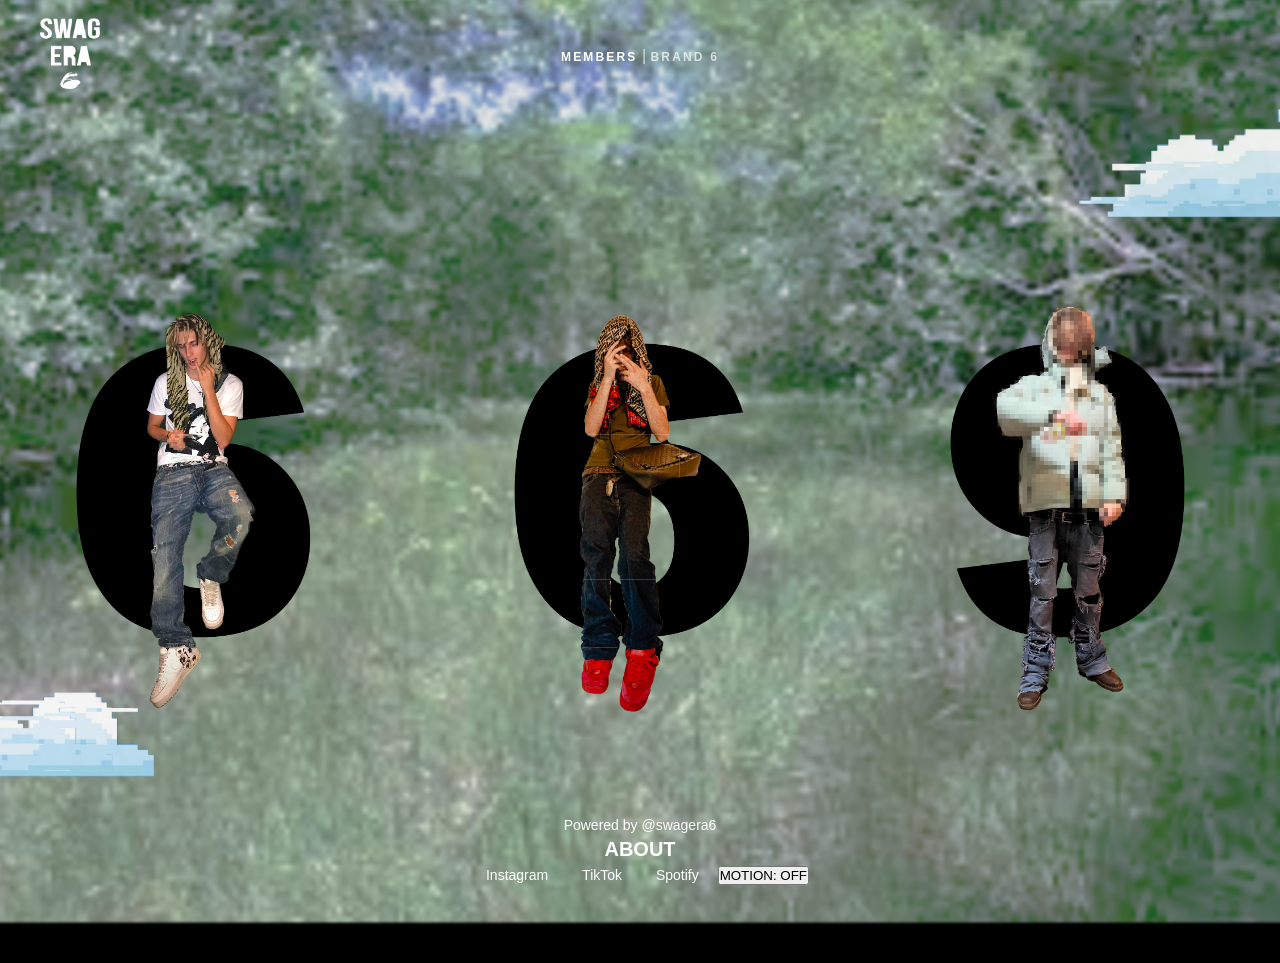
<file: index.html>
<!DOCTYPE html>
<html lang="it">
<head>
  <meta charset="UTF-8" />
  <title>SWAG ERA 6 – Members</title>
  <meta name="viewport" content="width=device-width, initial-scale=1" />
  <link rel="stylesheet" href="style.css" />
</head>
<body>
  <!-- SFONDO + NUVOLI -->
  <div class="background-layer">
     <img src="images/sfondo.png" alt="" class="bg-image" />
    <div class="clouds">
      <img src="images/nuvola.png" alt="" class="cloud cloud-left" />
      <img src="images/nuvola2.png" alt="" class="cloud cloud-right" />
    </div>
  </div>

  <div class="page-wrapper">
    <!-- HEADER: LOGO A SINISTRA, NAV CENTRALE, MENU DESTRA -->
    <header class="site-header">
      <div class="header-left">
        <a href="index.html" class="logo-link">
          <img src="images/logo.png" alt="SWAG ERA 6" class="logo-img" />
        </a>
      </div>

      <nav class="header-center">
        <a href="index.html" class="nav-btn active">MEMBERS</a>
        <span class="nav-divider">|</span>
        <a href="brand6.html" class="nav-btn">BRANd 6</a>
      </nav>

      <div class="header-right">
  <div class="header-placeholder"></div>
</div>

    </header>

    <!-- STAGE CENTRALE: 669 + ARTISTI + NUVOLI DAVANTI -->
    <main class="main-stage">
      <section class="artists-strip" id="artists-strip">
        <!-- ARTISTA SINISTRA – NUMERO 6 -->
        <article class="artist-card" data-artist="artist1">
        
          <div class="artist-photo">
            <img src="images/pic_ramon.png" alt="Artist 1" />
          </div>
        </article>

        <!-- ARTISTA CENTRALE – NUMERO 6 -->
        <article class="artist-card" data-artist="artist2">
          
          <div class="artist-photo">
            <img src="images/pic_divi.png" alt="Artist 2" />
          </div>
        </article>

        <!-- ARTISTA DESTRA – NUMERO 9 -->
        <article class="artist-card" data-artist="artist3">
          
          <div class="artist-photo">
            <img src="images/ph_bxnsy_3.png" alt="Artist 3" />
          </div>
        </article>
      </section>

 
    </main>

    <footer>
		<div class="footer-content">
     <p>Powered by @swagera6</p>
			<a href="about.html" style="font-size: 20px"><strong>ABOUT</strong></a>  
      <p>
        <a href="https://www.instagram.com/bxnsayyy/" target="_blank">Instagram</a>  
        <a href="https://www.tiktok.com/@bxnsayyy?lang=it-IT" target="_blank">TikTok</a>  
        <a href="https://open.spotify.com/artist/7gRcd2vjep1X5KYaXJF7po?si=k4wWpbGEQlKoCiQzQu55Vw" target="_blank">Spotify</a>
      <button id="motion-toggle" class="motion-toggle">MOTION: OFF</button>
			</p> 
	  </div><!-- footer che compilerai tu -->
    </footer>
  </div>

  <!-- POPUP MUSIC -->
    <!-- POPUP MUSIC -->
  <div class="popup-backdrop" id="artist-popup">
    <div class="popup-window" id="popup-window">
      <button class="popup-close" id="popup-close" aria-label="Chiudi popup">
        <span class="close-line close-line-1"></span>
        <span class="close-line close-line-2"></span>
      </button>

      <div class="popup-inner">
        <header class="popup-header">
          <!-- NOME ARTISTA GRANDE -->
          <div class="popup-artist-name-big" id="popup-artist-name-big"></div>
          <!-- TITOLO MUSIC (come prima) -->
          <div class="popup-title">MUSIC</div>
        </header>

        <section class="popup-content">
          <!-- GRIGLIA USCITE -->
          <div class="popup-grid" id="popup-grid"></div>

          <!-- BIO -->
          <div class="popup-title">BIO</div>
          <div class="popup-artist-bio" id="popup-artist-bio"></div>

          <!-- SOCIALS -->
          <div class="popup-title">SOCIALS</div>
          <div class="popup-artist-social" id="popup-artist-social"></div>
        </section>
      </div>
    </div>
  </div>


  
  <script src="script.js"></script>
</body>
</html>
</file>
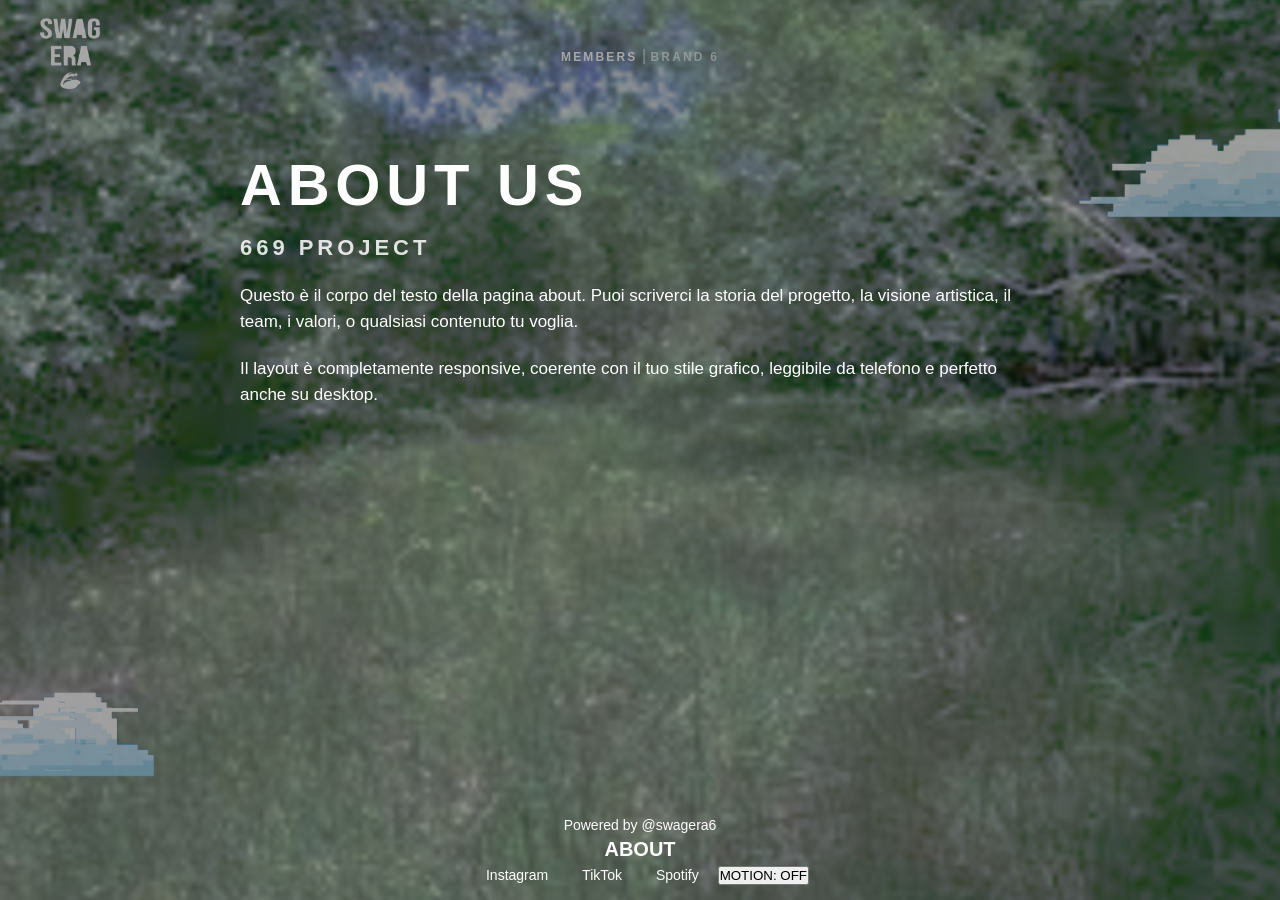
<file: about.html>
<!DOCTYPE html>
<html lang="it">
<head>
  <meta charset="UTF-8" />
  <title>SWAG ERA 6 – About</title>
  <meta name="viewport" content="width=device-width, initial-scale=1" />
  <link rel="stylesheet" href="style.css" />
</head>
<body>
  <!-- SFONDO + NUVOLI -->
  <div class="background-layer">
     <img src="images/sfondo.png" alt="" class="bg-image" />
    <div class="clouds">
      <img src="images/nuvola.png" alt="" class="cloud cloud-left" />
      <img src="images/nuvola2.png" alt="" class="cloud cloud-right" />
    </div>
  </div>

  <div class="page-wrapper">
    <!-- HEADER: LOGO A SINISTRA, NAV CENTRALE, MENU DESTRA -->
    <header class="site-header">
      <div class="header-left">
        <a href="index.html" class="logo-link">
          <img src="images/logo.png" alt="SWAG ERA 6" class="logo-img" />
        </a>
      </div>

      <nav class="header-center">
        <a href="index.html" class="nav-btn active">MEMBERS</a>
        <span class="nav-divider">|</span>
        <a href="brand6.html" class="nav-btn">BRAND 6</a>
      </nav>

       <div class="header-right">
  <div class="header-placeholder"></div>
</div>
    </header>

    <!-- STAGE CENTRALE: 669 + ARTISTI + NUVOLI DAVANTI -->
    <section class="about-container">

  <h1 class="about-title">ABOUT US</h1>
<p class="about-subtitle">
   669 project
  </p>

  <p class="about-text">
    Questo è il corpo del testo della pagina about.  
    Puoi scriverci la storia del progetto, la visione artistica,
    il team, i valori, o qualsiasi contenuto tu voglia.
  </p>

  <p class="about-text">
    Il layout è completamente responsive,
    coerente con il tuo stile grafico,
    leggibile da telefono e perfetto anche su desktop.
  </p>

</section>


    <footer>
		<div class="footer-content">
     <p>Powered by @swagera6</p>
			<a href="about.html" target="_blank" style="font-size: 20px"><strong>ABOUT</strong></a>  
      <p>
        <a href="https://www.instagram.com/bxnsayyy/" target="_blank">Instagram</a>  
        <a href="https://www.tiktok.com/@bxnsayyy?lang=it-IT" target="_blank">TikTok</a>  
        <a href="https://open.spotify.com/artist/7gRcd2vjep1X5KYaXJF7po?si=k4wWpbGEQlKoCiQzQu55Vw" target="_blank">Spotify</a>
		  <button id="motion-toggle" class="motion-toggle">MOTION: OFF</button>
      </p> 
	  </div><!-- footer che compilerai tu -->
    </footer>
  </div>

  <!-- POPUP MUSIC -->
    <!-- POPUP MUSIC -->
 



  <!-- TOGGLE MOTION DA TELEFONO -->
  

  <script src="script.js"></script>
</body>
</html>
</file>
<file: style.css>
/* RESET ------------------------------------------------------- */
* {
  margin: 0;
  padding: 0;
  box-sizing: border-box;
}

html,
body {
  height: 100%;
  margin: 0;
  padding: 0;
  background: #000; /* fallback */
}

body {
  font-family: Arial, Helvetica, sans-serif;
  color: #ffffff;
  overflow-x: hidden;
}

/* niente scroll da desktop */
@media (min-width: 1024px) {
  body {
    overflow-y: hidden;
  }
}

/* SFONDO ------------------------------------------------------ */
/* layer di sfondo fissato a tutto schermo */
.background-layer {
  position: fixed;
  inset: 0;
  overflow: hidden;
  z-index: 0; /* niente valori negativi, così iOS non lo nasconde */
}

/* l'IMG .bg-image fa da sfondo, si muove con il JS */
.bg-image {
  position: fixed;
  inset: 0;
  width: 100%;
  height: 100%;
  object-fit: cover;                 /* pieno schermo su tutti i device */
  filter: blur(1px) brightness(0.9);
  transform: scale(1.05);
  transition: transform 0.1s linear; /* per il movimento mouse/telefono */
}

/* NUVOLI BACKGROUND */

.clouds {
  position: absolute;
  inset: 0;
  pointer-events: none;
  z-index: 1; /* davanti allo sfondo, dietro a tutto il resto */
}

.cloud {
  position: absolute;
  width: 300px;
  opacity: 0.9;
}

.cloud-left {
  bottom: 12%;
  left: -80px;
}

.cloud-right {
  top: 12%;
  right: -80px;
}

/* animazione nuvole */
.cloud,
.cloud-foreground {
  animation-name: cloudMove;
  animation-duration: 10s;
  animation-timing-function: ease-in-out;
  animation-iteration-count: infinite;
  animation-direction: alternate;
  will-change: transform;
}

@keyframes cloudMove {
  from { transform: translateX(-110px); }
  to   { transform: translateX(110px);  }
}

/* LAYER PRINCIPALE -------------------------------------------- */

.page-wrapper {
  min-height: 100vh;
  padding: 12px 20px 32px;
  position: relative;
  z-index: 1;
}

@media (min-width: 1024px) {
  .page-wrapper {
    padding: 18px 40px 40px;
  }
}

/* HEADER: LOGO / NAV / MENU ----------------------------------- */

.site-header {
  display: flex;
  align-items: center;
  justify-content: space-between;
  margin-bottom: 10px;
}

.logo-img {
  width: 60px;
  height: auto;
}

/* NAV CENTRALE */

.site-header {
  display: flex;
  align-items: center;
  justify-content: space-between;
  position: relative;
}

.header-placeholder {
  width: 60px;   /* uguale alla larghezza del logo-img */
  height: 1px;   /* invisibile */
  opacity: 0;
}

/* la navbar al centro rimane centrata davvero */
.header-center {
  position: absolute;
  left: 50%;
  transform: translateX(-50%);
}

.nav-btn {
  color: #ffffff;
  text-decoration: none;
  font-family: Arial, Helvetica, sans-serif;
  font-weight: bold;
  font-size: 12px;
  letter-spacing: 0.18em;
  text-transform: uppercase;
  opacity: 0.7;
  transition: opacity 0.2s ease;
}

.nav-btn:hover,
.nav-btn.active {
  opacity: 1;
}

.nav-divider {
  color: #ffffff;
  opacity: 0.7;
}

/* MENU ≡ A DESTRA */


/* STAGE CENTRALE ---------------------------------------------- */

.main-stage {
  position: relative;
  display: flex;
  justify-content: center;
  align-items: center;
  min-height: calc(100vh - 80px);
  overflow: visible;
}

/* ARTISTI + NUMERI -------------------------------------------- */

.artists-strip {
  display: flex;
  align-items: flex-end;
  justify-content: center;
  gap: min(9vw, 140px);
}

@media (max-width: 900px) {
  .artists-strip {
    flex-direction: column;
    align-items: center;
    gap: 22px;
  }
}

.artist-card {
  position: relative;
  cursor: pointer;
  transition: transform 0.2s ease;
}

.artist-card:hover {
  transform: scale(1.04);
}

/* contenitore numero dietro artista */
.big-num-container {
  position: absolute;
  inset: 0;
  display: flex;
  align-items: center;
  justify-content: center;
  pointer-events: none;
  z-index: 0;
}

.big-num {
  font-family: "Arial Black", Arial, Helvetica, sans-serif;
  line-height: 1;
  color: #000000;
  text-align: center;
  font-size: clamp(180px, 26vw, 420px);
}

@media (max-width: 900px) and (orientation: portrait) {
  .big-num {
    font-size: clamp(160px, 40vw, 360px);
  }
}

.artist-photo {
  position: relative;
  z-index: 1;
}

.artist-photo img {
  display: block;
  width: auto;
  max-width: 100%;
  height: auto;
  max-height: 70vh;         /* limite verticale, ma non fissa */
  object-fit: contain;
}

@media (max-width: 900px) {
  .artist-photo img {
    max-height: 60vh;       /* un po' più piccola su mobile */
    max-width: 80vw;        /* così in orizzontale si restringe invece di tagliarsi */
  }
}


/* NUVOLI IN PRIMO PIANO (davanti ai piedi / testa) */

.cloud-foreground {
  position: absolute;
  width: 260px;
  pointer-events: none;
}

.cloud-foreground-left {
  left: 6%;
  bottom: 8%;
}

.cloud-foreground-right {
  right: 6%;
  top: 18%;
}

/* FOOTER ------------------------------------------------------ */


footer {
  position: fixed;
  bottom: 0;
  left: 0;
  width: 100%;
  
  padding: 10px 0;
  text-align: center;
  z-index: 10;
	
}
footer .footer-content p {
	color: white;
  margin: 5px 0;
  font-size: 14px;
	font-weight: 400;
  transition: all 0.5s ease;
  
	
}
footer a {
   color: white;
  text-decoration: none;
  margin: 0 15px;
  font-size: 14px;
  font-weight: 400;
  transition: all 0.5s ease;
  display: inline-block;
}
footer a:hover {
  font-weight: 700;
  
	
}
/* POPUP MUSIC ------------------------------------------------- */

.popup-backdrop {
  position: fixed;
  inset: 0;
  background: rgba(0, 0, 0, 0.75);
  display: none;
  align-items: center;
  justify-content: center;
  z-index: 40;
}

.popup-backdrop.open {
  display: flex;
}

.popup-window {
  position: relative;
  width: min(920px, 90vw);
  max-height: calc(100vh - 80px);
  background: #111111;
  border-radius: 18px;
  box-shadow: 0 18px 40px rgba(0, 0, 0, 0.7);
  overflow: hidden;
  opacity: 0;
  transform: scale(0.85);
  transition: opacity 0.25s ease, transform 0.25s ease;
}

.popup-backdrop.open .popup-window {
  opacity: 1;
  transform: scale(1);
}

/* X DI USCITA */

.popup-close {
  position: absolute;
  top: 16px;
  right: 18px;
  width: 22px;
  height: 22px;
  background: none;
  border: none;
  cursor: pointer;
  z-index: 2;
}

.popup-close .close-line {
  position: absolute;
  left: 0;
  right: 0;
  top: 50%;
  height: 2px;
  background: #ffffff;
  border-radius: 999px;
}

.close-line-1 {
  transform: translateY(-50%) rotate(45deg);
}

.close-line-2 {
  transform: translateY(-50%) rotate(-45deg);
}

/* CONTENUTO POPUP --------------------------------------------- */

.popup-inner {
  display: flex;
  flex-direction: column;
  max-height: calc(100vh - 80px);
}

.popup-header {
  padding: 16px 24px 10px;
}

.popup-title {
  font-family: Arial, Helvetica, sans-serif;
  font-weight: bold;
  font-size: 18px;
  letter-spacing: 0.25em;
  text-transform: uppercase;
}

.popup-content {
  padding: 0 24px 18px 24px;
  display: flex;
  flex-direction: column;
  gap: 10px;
  overflow-y: auto;
}

.popup-artist-name {
  font-family: Arial, Helvetica, sans-serif;
  font-weight: bold;
  font-size: 14px;
  letter-spacing: 0.25em;
  text-transform: uppercase;
  margin-bottom: 6px;
}

/* griglia cover: 4 -> 3 -> 2 -> 1 */

.popup-grid {
  display: grid;
  grid-template-columns: repeat(4, minmax(0, 1fr));
  gap: 16px;
}

@media (max-width: 1100px) {
  .popup-grid {
    grid-template-columns: repeat(3, minmax(0, 1fr));
  }
}

@media (max-width: 800px) {
  .popup-grid {
    grid-template-columns: repeat(2, minmax(0, 1fr));
  }
}

@media (max-width: 480px) {
  .popup-grid {
    grid-template-columns: 1fr;
  }
}
/* HEADER ARTISTA NEL POPUP (nome + bio + social) */

/* nome grande */
.popup-artist-name-big {
  font-family: "Arial Black", Arial, sans-serif;
  font-size: 26px;
  text-transform: uppercase;
  letter-spacing: 0.18em;
  margin-bottom: 16px;
}

/* titoli sezioni (BIO / SOCIALS) */
.popup-section-header {
  font-size: 13px;
  font-weight: bold;
  letter-spacing: 0.18em;
  text-transform: uppercase;
  margin: 16px 0 4px 0;
}

.popup-artist-bio {
  font-size: 12px;
  line-height: 1.4;
  opacity: 0.85;
}

.popup-artist-social a {
  margin-right: 12px;
  font-size: 11px;
  letter-spacing: 0.12em;
  color: #fff;
  text-decoration: none;
  opacity: 0.8;
}

.popup-artist-social a:hover {
  opacity: 1;
  text-decoration: underline;
}

/* card singolo/album */

.music-card {
  display: flex;
  flex-direction: column;
  text-decoration: none;
  color: #ffffff;
  font-family: Arial, Helvetica, sans-serif;
}

.music-cover {
  width: 100%;
  aspect-ratio: 1 / 1;
  border-radius: 10px;
  overflow: hidden;
  background: #333;
  margin-bottom: 6px;
}

.music-cover img {
  width: 100%;
  height: 100%;
  object-fit: cover;
  display: block;
}

.music-meta {
  display: flex;
  flex-direction: column;
  gap: 2px;
}

.music-type {
  font-size: 11px;
  letter-spacing: 0.16em;
  text-transform: uppercase;
  opacity: 0.8;
}

.music-title {
  font-size: 13px;
  font-weight: bold;
  letter-spacing: 0.12em;
  text-transform: uppercase;
}

/* hover card */

.music-card:hover .music-cover {
  transform: translateY(-2px);
}

.music-card:hover .music-title {
  text-decoration: underline;
}


/* TOGGLE MOTION ----------------------------------------------- */

.motion-toggle footer {
  position: fixed;
  bottom: 40px;
  right: 14px;
  padding: 8px 16px;
  background: black;
  color: #fff;
  border-radius: 1px;
  font-size: 8px;
  font-family: Arial;
  border: 1.4px solid rgba(255, 255, 255, 0.7);
  z-index: 9999;
}

/* -------------------------- */
/*     STILE PAGINA ABOUT     */
/* -------------------------- */

/* Titolo principale */
.about-title {
  font-family: "Arial Black", Arial, Helvetica, sans-serif;
  font-size: clamp(32px, 7vw, 58px);
  line-height: 1.1;
  text-transform: uppercase;
  letter-spacing: 0.1em;
  margin-bottom: 18px;
  color: white;
  text-align: left; /* puoi farlo center se vuoi */
}

/* Sottotitolo (opzionale) */
.about-subtitle {
  font-family: Arial, Helvetica, sans-serif;
  font-weight: bold;
  font-size: clamp(16px, 4vw, 22px);
  letter-spacing: 0.18em;
  text-transform: uppercase;
  opacity: 0.85;
	color: white;
  margin-bottom: 22px;
}

/* Corpo del testo */
.about-text {
  font-family: Arial, Helvetica, sans-serif;
  font-size: clamp(14px, 3.5vw, 17px);
  line-height: 1.5;
  
  max-width: 800px;
  	color: white;
  margin-bottom: 22px;
}

/* layout contenitore */
.about-container {

  padding: 28px 24px;
  margin-top: 20px;
	margin-left: 10%;
  z-index: 2;
  position: relative;
}

@media (min-width: 900px) {
  .about-container {
    padding: 40px 80px;
  }
}
.about-container::before {
  content: "";
  position: fixed;
  inset: 0;
  background: rgba(0,0,0,0.35); /* intensità dello sbiadimento */
  pointer-events: none;
  z-index: -3;
}
</file>
